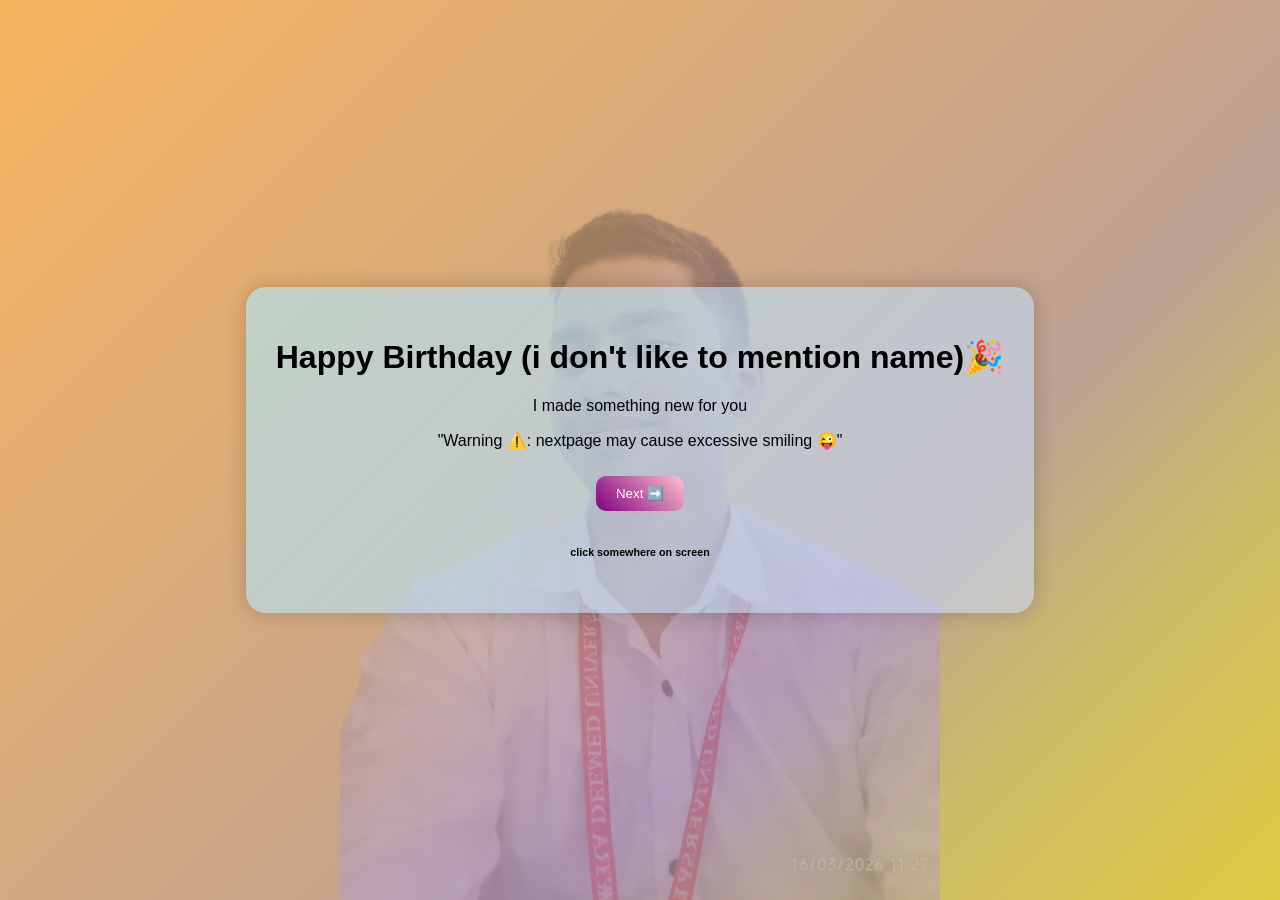
<file: index.html>
<!DOCTYPE html>
<html>
<head>
    <title>Happy Birthday 🎉</title>
    <link rel="stylesheet" href="style.css">
</head>
<body class="page1">
  <!--  <audio autoplay loop>
    <source src="audio/song2.mp3" type="audio/mpeg">
</audio> -->

<!-- 🎈 PASTE ANIMATION HERE -->
<div class="balloons">
    <span>💖</span>
    <span>💜</span>
    <span>💙</span>
    <span>💗</span>
    <span>💝</span>

</div>

<!-- Your main content -->
<div class="card">
    <h1>Happy Birthday (i don't like to mention name)🎉</h1>
    <p> I made something new for you</p>
    <p>"Warning ⚠️: nextpage may cause excessive smiling 😜"</p>
    <a href="page2.html">
        <button>Next ➡️</button>
    </a>
        <h6>click somewhere on screen </h6>

</div>
<div class="confetti">
    <span></span>
    <span></span>
    <span></span>
    <span></span>
    <span></span>
</div>
<audio id="bgMusic"  autoplay loop>
    <source src="audio/song2.mp3" type="audio/mpeg">
</audio>

<script>
function startMusicOnce() {
    let music = document.getElementById("bgMusic");
    music.play();

    // Remove event after first click
    document.removeEventListener("click", startMusicOnce);
    document.removeEventListener("touchstart", startMusicOnce);
}

// Works for both mobile & desktop
document.addEventListener("click", startMusicOnce);
document.addEventListener("touchstart", startMusicOnce);
</script>
</body>
</html>
</file>
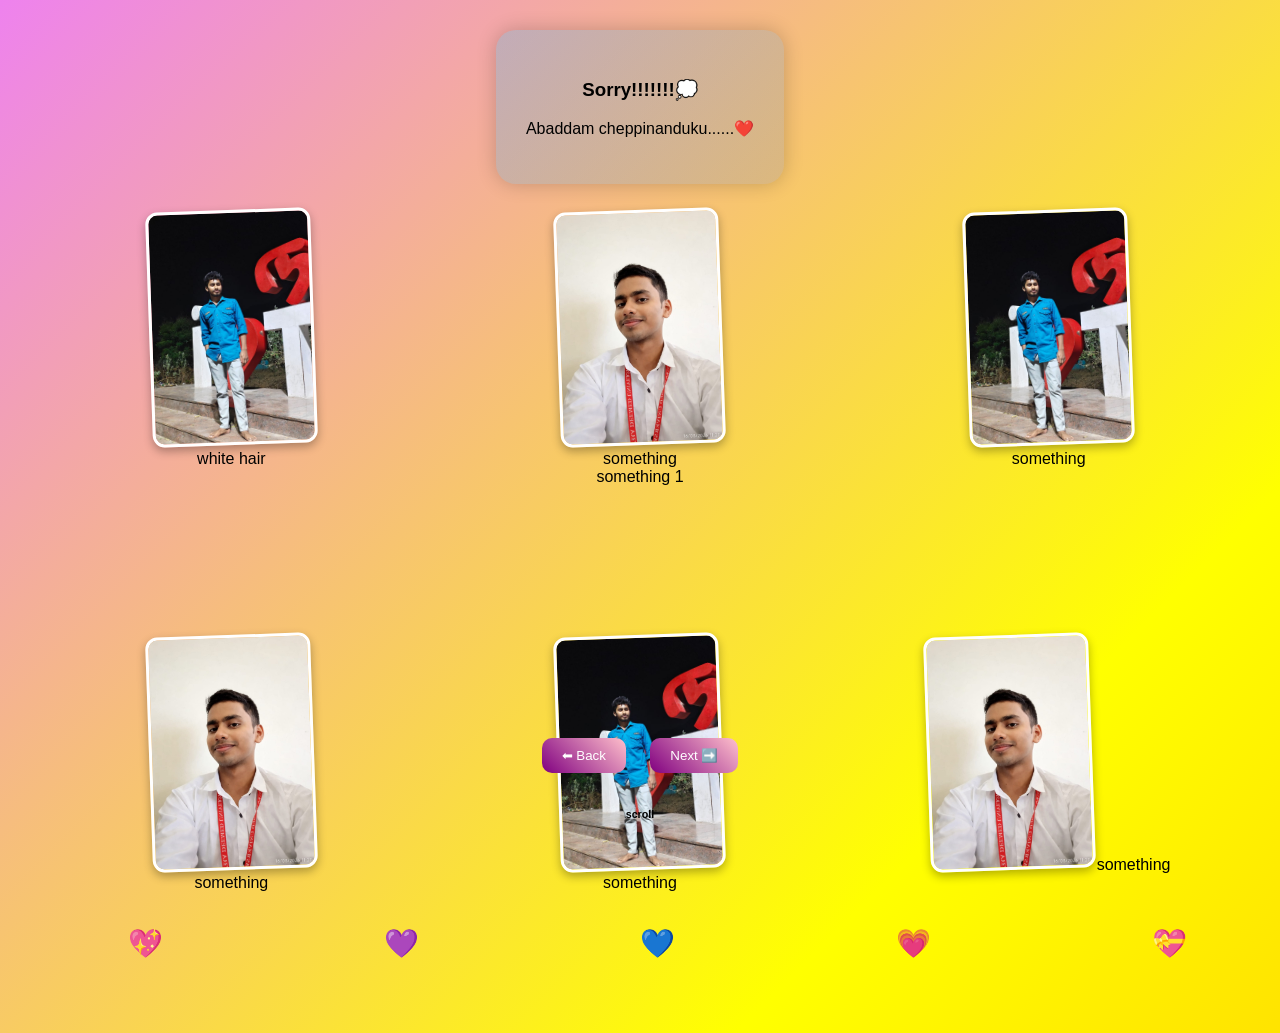
<file: page2.html>
<!DOCTYPE html>
<html>
<head>
    <title>Memories 💭</title>
    <link rel="stylesheet" href="style.css">


<style>
body {
    margin: 0;
    height:100vh;
    
}

/* Gallery Layout */
.gallery {
    display: grid;
    grid-template-columns: repeat(3, 1fr);
    grid-template-rows:repeat(2,1fr);
    gap: 10px;
   /* flex:1;*/
    width:95%;
    margin: 10px auto;
}

.gallery img {
    width: 50%;
    height:60%;
    object-fit: cover;
    border-radius: 12px;
    box-shadow: 0 4px 10px rgba(0,0,0,0.3);
    transition: transform 0.3s;
}

/* Hover effect */
.gallery img:hover {
    transform: scale(1.1);
}

/* Slight tilt effect */
.gallery img:nth-child(odd) {
    transform: rotate(-2deg);
}

.gallery img:nth-child(even) {
    transform: rotate(2deg);
}
</style>

</head>

<body class="page2">

<!-- Audio -->
<audio autoplay loop>
    <source src="audio/sadana.mp3" type="audio/mpeg">
</audio>

<!-- Balloons -->
<div class="balloons">
    <span>💖</span>
    <span>💜</span>
    <span>💙</span>
    <span>💗</span>
    <span>💝</span>
</div>

<!-- Confetti -->
<div class="confetti">
    <span></span>
    <span></span>
    <span></span>
    <span></span>
    <span></span>
</div>

<!-- Card -->
<div class="card">
    <h3> Sorry!!!!!!!💭</h3>
    <p> Abaddam cheppinanduku......❤️</p>
</div>

<!-- Image Gallery -->
<div class="gallery">
    <figure>
    <img src="images/photo1.jpeg" alt="me">
    <figcaption>white hair</figcaption>
    </figure>
    <figure>
    <img src="images/photo2.jpeg" alt="my">
    <figcaption>something</figcaption>
    <figcaption>something 1</figcaption>
    </figure>
    <figure>
    <img src="images/photo1.jpeg">
    <figcaption>something</figcaption>
    </figure>
    <figure>
    <img src="images/photo2.jpeg">
    <figcaption>something</figcaption>
    </figure>
    <figure>
    <img src="images/photo1.jpeg">
    <figcaption>something</figcaption>
    </figure>
    <figure>
    <img src="images/photo2.jpeg">
    <figcapton>something</figcapton>
    </figure>
</div>

<!-- Buttons -->
<div class="buttons">
    <a href="index.html"><button>⬅ Back</button></a>
    <a href="page3.html"><button>Next ➡️</button></a>
    <h6>scroll</h6>
</div>

</body>
</html>
</file>
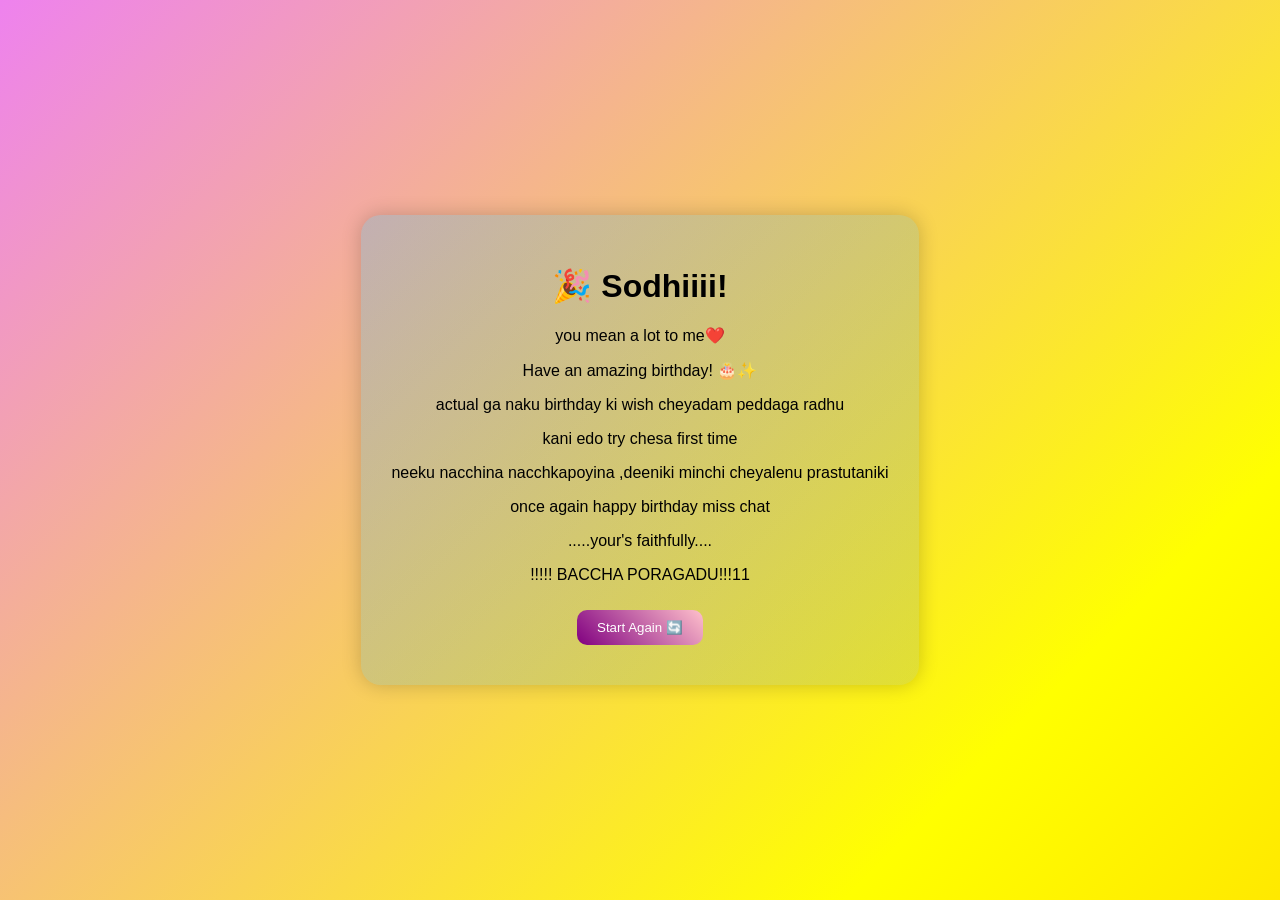
<file: page3.html>
<!DOCTYPE html>
<html>
<head>
    <title>Final 🎁</title>
    <link rel="stylesheet" href="style.css">
</head>
<body class="page3">
    <audio autoplay loop>
    <source src="audio/song4.mp3" type="audio/mpeg">
</audio>

    <div class="balloons">
    <span>💖</span>
    <span>💜</span>
    <span>💙</span>
    <span>💗</span>
    <span>💝</span>

</div>
<div class="confetti">
    <span></span>
    <span></span>
    <span></span>
    <span></span>
    <span></span>
</div>

<div class="card">
    <h1>🎉 Sodhiiii!</h1>
    <p>  you mean a lot to me❤️</p>
    <p>Have an amazing birthday! 🎂✨</p>
    <p> actual ga naku birthday ki wish cheyadam peddaga radhu </p>
    <p> kani edo try chesa first time </p> 
    <p>neeku nacchina nacchkapoyina ,deeniki minchi cheyalenu prastutaniki</p>
    <p>once again happy birthday miss chat</p>
    <p>.....your's faithfully....</p>
    <p>!!!!! BACCHA PORAGADU!!!11</p>


    <a href="index.html">
        <button>Start Again 🔄</button>
    </a>
</div>

</body>
</html>
</file>
<file: style.css>
body {
    
        margin: 0;
   height: 100vh;
 /*  position:relative;

   /* display: flex;*/
   /* justify-content: center;  */ /* horizontal center */
       /* vertical center */

    font-family: Arial;


}

@keyframes gradientMove {
    0% { background-position: 0% }
    50% { background-position: 100% }
    100% { background-position: 0% }
}

.card {
      background: linear-gradient(
135deg,
rgba(0,191,255,0.2),
rgba(65,105,225,0.15)
);
    padding: 30px;
    border-radius: 20px;
    display:inline-block;
    text-align:center;
    width:fit-content;
    margin:auto;
   /* max-width:400px;*/
    animation: pop 1s ease;
    box-shadow:0 0 20px rgba(0,0,0,0.2);

}
.page2 {
    display :flex;
   /* max-width:90%;*/
    margin:20px auto 10px auto;
    text-align: center;
   flex-direction:column;
   height:100vh;
    width:100%;
    background: linear-gradient(-45deg, pink, lightblue, lightgreen ,orange,yellow,violet);
    background-size: 400% 400%;
    animation: gradientMove 10s ease infinite;
}

.page2 .card {
    margin-top: 10px;
    flex-shrink:0;
}
 .page3 {
    display: flex;
    justify-content: center;
    align-items: center;   /* vertical center */
    height: 100vh;
   background: linear-gradient(-45deg, pink, lightblue, lightgreen ,orange,yellow,violet);
    background-size: 400% 400%;
    animation: gradientMove 10s ease infinite;
}
.page1{
    display: flex;
    justify-content: center;
    align-items: center;   /* vertical center */
    height: 100vh;
   /* background-image: 
        linear-gradient(rgba(255,255,255,0.4), rgba(255,255,255,0.4)), /* makes image soft */
      /*  url("images/bgless.png"),  /* your PNG image */
       /* linear-gradient(-45deg, pink, lightblue, lightgreen ,orange,yellow,violet); /* your original background */
      
   /* background-size: cover cover,400%,400%;
    background-position: center;
    background-repeat: no-repeat;
    background-attachment:fixed,fixed,fixed;
     animation: gradientMove 10s ease infinite;*/
     background: linear-gradient(-45deg, pink, lightblue, lightgreen ,orange,yellow,violet);
    background-size: 400% 400%;
    animation: gradientMove 10s ease infinite;

/* 🔥 Fixed Image Layer */
}
.page1::before {
    content: "";
    position: absolute;
    inset: 0;
    background: url("images/bgless2.png") center/contain no-repeat;
    background-size:contain;
    background-repeat:no-repeat;
    opacity: 0.6;
    z-index: -2;
}

.page1::after {
    content: "";
    position: fixed;
    inset: 0;
    background: linear-gradient(
        -45deg,
        rgba(255, 192, 203, 0.6),   /* Pink */
        rgba(173, 216, 230, 0.6),    /* Light Blue */
        rgba(144, 238, 144, 0.6),    /* Light Green */
        rgba(255, 165, 0, 0.6),      /* Orange */
        rgba(255, 255, 0, 0.6),      /* Yellow */
        rgba(147, 112, 219, 0.6),    /* Medium Purple */
        rgba(255, 215, 0, 0.6)      /* Gold */
    );
    background-size: 400% 400%;
    animation: gradientMove 10s ease infinite;
    z-index: -1;
}
.page1 .card {
    position: relative;
    z-index: 2;
    background-color:rgba(255,255,255,0.5);
}
.page1 {
    isolation: isolate;
    position:relative;
}
.gallery{
    display: grid;
   grid-template-columns:repeat(3,1fr);
   grid-template-rows:repeat(2,1fr);
    gap: 10px;
    width:95%;
  /*  flex:1;*/
    margin: 10px auto;
    align-items:stretch;

}
.gallery img {
    width: 50%;
   height:60%;
    object-fit: cover;
    border-radius: 15px;
    box-shadow: 0 4px 15px rgba(0,0,0,0.3);
    transition: transform 0.3s;
    border:3px solid white;
}
.gallery img:hover {
    transform: scale(1.05);
}
@keyframes pop {
    0% {
        transform: scale(0.5);
        opacity: 0;
    }
    100% {
        transform: scale(1);
        opacity: 1;
    }
}

button {
    padding: 10px 20px;
    border: none;
    background: linear-gradient(45deg,purple,pink);
    color: white;
    border-radius: 10px;
    cursor: pointer;
    margin: 10px;
}

button:hover {
    transform:scale(1.1);
    box-shadow:0 0 20px purple
}

.buttons {
    position:fixed;
   bottom:5%;
   left:0;
    width:100%;
    margin-top:auto;
    text-align:center;
   margin-bottom: 10px;
}

img {
  /*  margin-top: 20px; */
    border-radius: 10px;
}

@keyframes fadeIn {
    from { opacity: 0; }
    to { opacity: 1; }
}
/* 🎈 BALLOON ANIMATION */
.balloons span {
    position: fixed;
    bottom: -60px;
    font-size: 28px;
    animation: floatUp 8s linear infinite;
    z-index:10;
}

.balloons span:nth-child(1) { left: 10%; animation-duration: 6s; }
.balloons span:nth-child(2) { left: 30%; animation-duration: 8s; }
.balloons span:nth-child(3) { left: 50%; animation-duration: 7s; }
.balloons span:nth-child(4) { left: 70%; animation-duration: 9s; }
.balloons span:nth-child(5) { left: 90%; animation-duration: 5s; }

@keyframes floatUp {
    0% {
        transform: translateY(0);
        opacity: 1;
    }
    100% {
        transform: translateY(-800px);
        opacity: 0;
    }
}
.confetti span {
    position: fixed;
    top: -10px;
    width: 10px;
    height: 10px;
    background: red;
    animation: fall 5s linear infinite;
    z-index:10;
}

.confetti span:nth-child(1) { left: 20%; background: red; }
.confetti span:nth-child(2) { left: 40%; background: blue; }
.confetti span:nth-child(3) { left: 60%; background: green; }
.confetti span:nth-child(4) { left: 80%; background: yellow; }
.confetti span:nth-child(5) { left: 50%; background: purple; }

@keyframes fall {
    to {
        transform: translateY(800px);
    }
}
</file>
